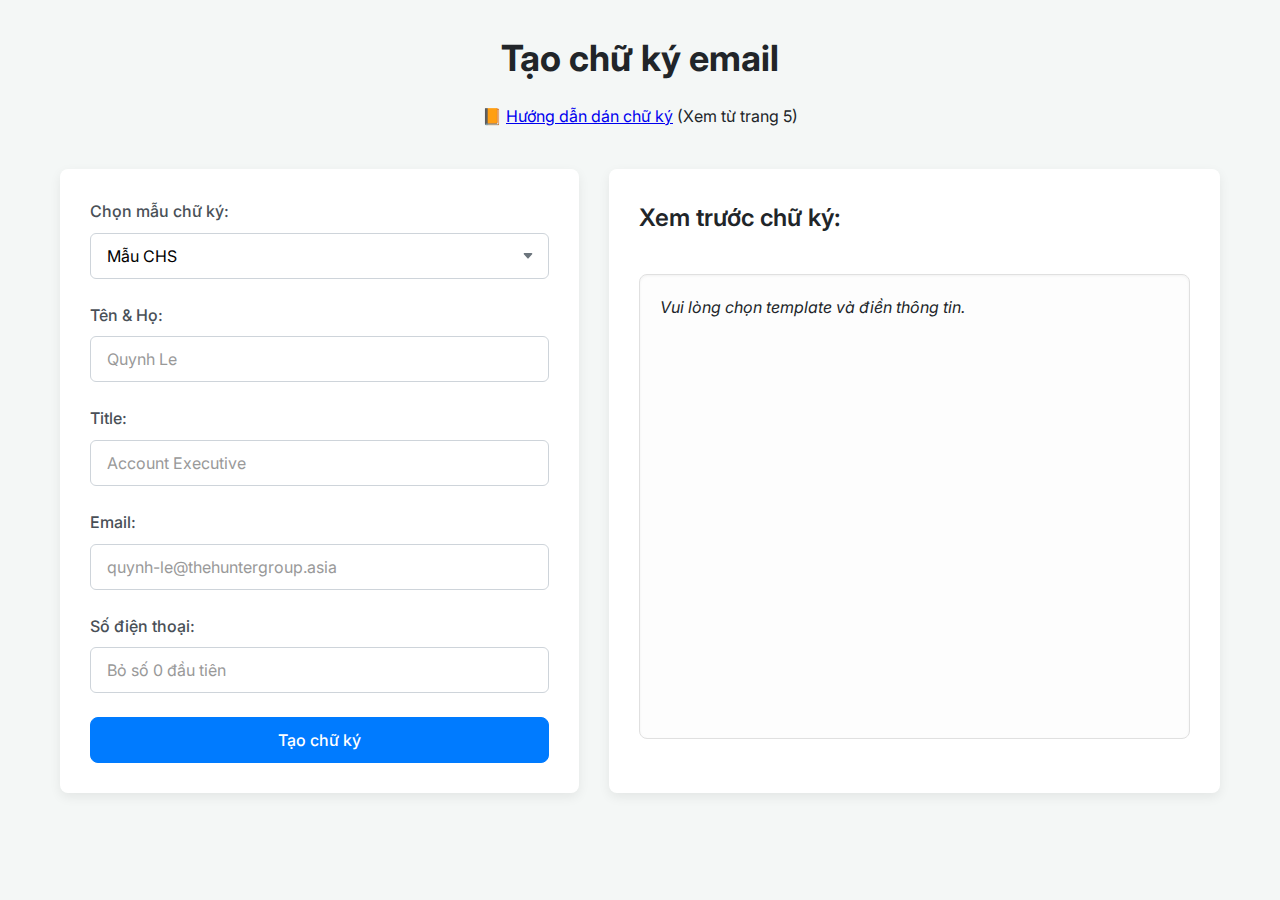
<file: index.html>
<!DOCTYPE html>
<html lang="vi">
<head>
  <meta charset="UTF-8">
  <meta name="viewport" content="width=device-width, initial-scale=1.0">
  <title>Generator chữ ký email</title>
  <link rel="preconnect" href="https://fonts.googleapis.com">
  <link rel="preconnect" href="https://fonts.gstatic.com" crossorigin>
  <link href="https://fonts.googleapis.com/css2?family=Inter:wght@400;500;600;700&display=swap" rel="stylesheet">
  <link rel="stylesheet" href="style.css">
</head>
<body>
  <div class="app-container"> <!-- Container chính cho toàn bộ ứng dụng -->
    <header class="app-header">
        <h2>Tạo chữ ký email</h2>
      <p>📙 <a href="https://drive.google.com/file/d/120q6qJLSRHEaZRyAYpYYAAbn4mKlrw9y/view?usp=sharing" target="_blank">Hướng dẫn dán chữ ký</a> (Xem từ trang 5)</p>
    </header>

    <main class="main-content">
        <div class="form-column">
            <form id="signatureForm">
                <div class="form-group">
                    <label for="templateSelector">Chọn mẫu chữ ký:</label>
                    <select id="templateSelector">
                        <!-- Các option sẽ được thêm bằng JavaScript -->
                    </select>
                </div>

                <div class="form-group">
                    <label for="name">Tên & Họ:</label>
                    <input type="text" id="name" placeholder="Quynh Le" required>
                </div>

                <div class="form-group">
                    <label for="chucvu">Title:</label>
                    <input type="text" id="chucvu" placeholder="Account Executive" required>
                </div>

                <div class="form-group">
                    <label for="email">Email:</label>
                    <input type="email" id="email" placeholder="quynh-le@thehuntergroup.asia" required>
                </div>

               <div class="form-group">
                    <label for="phone">Số điện thoại:</label>
                    <!-- THAY ĐỔI Ở ĐÂY -->
                    <input type="tel" id="phone" placeholder="Bỏ số 0 đầu tiên"
                           pattern="[0-9]{9,10}"
                           maxlength="10"
                           inputmode="numeric"
                           title="Vui lòng nhập 9 hoặc 10 chữ số.">
                </div>
                <button type="submit" class="btn btn-primary">Tạo chữ ký</button>
            </form>
        </div>

        <div class="preview-column">
            <h3>Xem trước chữ ký:</h3>
            <div id="preview">
                <!-- Nội dung xem trước sẽ ở đây -->
            </div>
            
            <div class="action-buttons">
                <button id="downloadBtn" class="btn btn-secondary" style="display:none;">Tải file HTML</button>
                <button id="copyBtn" class="btn btn-secondary" style="display:none;">Copy chữ ký</button>
            </div>
        </div>
    </main>
  </div>

  <script src="script.js"></script>
</body>
</html>
</file>
<file: style.css>
/* style.css */

:root {
    --primary-color: #007bff;
    --primary-hover-color: #0056b3;
    --secondary-color: #6c757d;
    --secondary-hover-color: #5a6268;
    --background-color: #f4f7f6; /* Màu nền trang nhạt hơn chút */
    --card-background-color: #ffffff;
    --text-color: #212529;
    --label-color: #495057;
    --border-color: #ced4da;
    --input-focus-border-color: #80bdff;
    --input-focus-box-shadow: 0 0 0 0.2rem rgba(0, 123, 255, 0.25);
    --border-radius: 0.5rem;
    --box-shadow: 0 0.25rem 0.75rem rgba(0, 0, 0, 0.07); /* Bóng đổ nhẹ hơn */
    --column-gap: 30px; /* Khoảng cách giữa các cột */
}

body {
    font-family: 'Inter', -apple-system, BlinkMacSystemFont, "Segoe UI", Roboto, "Helvetica Neue", Arial, sans-serif;
    background-color: var(--background-color);
    color: var(--text-color);
    margin: 0;
    line-height: 1.6;
    /* Xóa display: flex, justify-content, align-items từ body, 
       vì app-container sẽ xử lý căn giữa */
}

.app-container {
    width: 100%;
    max-width: 1200px; /* Hoặc một max-width lớn hơn cho layout 2 cột */
    margin: 0 auto;
    padding: 30px 20px; /* Padding cho toàn bộ app */
    box-sizing: border-box;
}

.app-header {
    text-align: center;
    margin-bottom: 2.5rem;
}

.app-header h2 {
    font-size: 2.25rem;
    color: var(--text-color);
    font-weight: 700;
    margin: 0;
}

.main-content {
    display: flex;
    gap: var(--column-gap);
}

.form-column,
.preview-column {
    background-color: var(--card-background-color);
    padding: 30px;
    border-radius: var(--border-radius);
    box-shadow: var(--box-shadow);
}

.form-column {
    flex: 1;
    box-sizing: border-box;/* Cột form chiếm không gian còn lại, hoặc đặt width cụ thể */
    /* min-width: 350px; */ /* Đảm bảo form không quá hẹp */
}

.preview-column {
    flex: 1.2; /* Cột preview có thể rộng hơn một chút, hoặc đặt width cụ thể */
    /* min-width: 400px; */
    display: flex;
    box-sizing: border-box;
    flex-direction: column; /* Để các nút action ở dưới preview */
}

h3 { /* Tiêu đề của Preview Column */
    color: var(--text-color);
    font-size: 1.5rem;
    margin-top: 0; /* Reset margin-top cho h3 trong cột */
    margin-bottom: 1.5em;
    font-weight: 600;
    /* Bỏ border-top và padding-top vì nó không còn là dải phân cách nữa */
}

.form-group {
    margin-bottom: 1.5rem;
}

label {
    display: block;
    font-weight: 500;
    color: var(--label-color);
    margin-bottom: 0.5rem;
}
/* ... (các style hiện có của bạn) ... */

select#templateSelector {
    width: 100%;
    padding: 0.75rem 2.5rem 0.75rem 1rem; /* Tăng padding-right để có không gian cho mũi tên mới */
    border: 1px solid var(--border-color);
    border-radius: calc(var(--border-radius) - 2px);
    box-sizing: border-box;
    font-size: 1rem;
    font-family: 'Inter', sans-serif;
    transition: border-color 0.15s ease-in-out, box-shadow 0.15s ease-in-out;
    background-color: #fff;

    /* Loại bỏ giao diện mặc định của select */
    -webkit-appearance: none;
    -moz-appearance: none;
    appearance: none;

    /* Thêm mũi tên tùy chỉnh */
    background-image: url("data:image/svg+xml,%3Csvg xmlns='http://www.w3.org/2000/svg' viewBox='0 0 16 16' fill='%236c757d'%3E%3Cpath d='M7.247 11.14L2.451 5.658C1.885 5.013 2.345 4 3.204 4h9.592a1 1 0 01.753 1.659l-4.796 5.48a1 1 0 01-1.506 0z'/%3E%3C/svg%3E");
    background-repeat: no-repeat;
    background-position: right 0.75rem center; /* Căn mũi tên sang phải và giữa theo chiều dọc */
    background-size: 16px 12px; /* Kích thước của mũi tên */
}

/* Chỉ áp dụng cho IE10+ (nếu cần hỗ trợ) */
select#templateSelector::-ms-expand {
    display: none;
}


/* Khi focus, bạn có thể muốn thay đổi màu mũi tên nếu cần */
/* Ví dụ:
select#templateSelector:focus {
    outline: none;
    border-color: var(--input-focus-border-color);
    box-shadow: var(--input-focus-box-shadow);
    background-image: url("data:image/svg+xml,%3Csvg xmlns='http://www.w3.org/2000/svg' viewBox='0 0 16 16' fill='%23007bff'%3E%3Cpath d='M7.247 11.14L2.451 5.658C1.885 5.013 2.345 4 3.204 4h9.592a1 1 0 01.753 1.659l-4.796 5.48a1 1 0 01-1.506 0z'/%3E%3C/svg%3E");
}
*/

/* ... (phần còn lại của style.css) ... */
input[type="text"],
input[type="email"],
input[type="tel"],
select#templateSelector {
    width: 100%;
    padding: 0.75rem 1rem;
    border: 1px solid var(--border-color);
    border-radius: calc(var(--border-radius) - 2px);
    box-sizing: border-box;
    font-size: 1rem;
    font-family: 'Inter', sans-serif;
    transition: border-color 0.15s ease-in-out, box-shadow 0.15s ease-in-out;
    background-color: #fff;
}

input[type="text"]:focus,
input[type="email"]:focus,
input[type="tel"]:focus, 
select#templateSelector:focus {
    outline: none;
    border-color: var(--input-focus-border-color);
    box-shadow: var(--input-focus-box-shadow);
}

input::placeholder {
    color: #999; /* Nhạt hơn một chút */
    opacity: 1;
}

.btn {
    display: inline-block;
    font-weight: 500;
    text-align: center;
    vertical-align: middle;
    cursor: pointer;
    user-select: none;
    background-color: transparent;
    border: 1px solid transparent;
    padding: 0.75rem 1.25rem;
    font-size: 1rem;
    border-radius: var(--border-radius);
    transition: color 0.15s ease-in-out, background-color 0.15s ease-in-out, border-color 0.15s ease-in-out, box-shadow 0.15s ease-in-out;
    font-family: 'Inter', sans-serif;
    width: 100%;
    box-sizing: border-box;
}

.btn-primary {
    color: #fff;
    background-color: var(--primary-color);
    border-color: var(--primary-color);
}

.btn-primary:hover {
    background-color: var(--primary-hover-color);
    border-color: var(--primary-hover-color);
}

.btn-secondary {
    color: #fff;
    background-color: var(--secondary-color);
    border-color: var(--secondary-color);
}

.btn-secondary:hover {
    background-color: var(--secondary-hover-color);
    border-color: var(--secondary-hover-color);
}

.action-buttons {
    display: flex;
    gap: 1rem;
    margin-top: auto; /* Đẩy các nút xuống dưới cùng của .preview-column */
    padding-top: 1.5rem; /* Khoảng cách với preview content */
}

.action-buttons .btn {
    flex-grow: 1;
}


#preview {
    border: 1px solid #e0e0e0;
    padding: 20px;
    border-radius: var(--border-radius);
    background-color: #fdfdfd;
    min-height: 200px; /* Tăng chiều cao tối thiểu cho preview */
    overflow: auto; /* Cho phép cuộn cả ngang và dọc nếu cần */
    box-shadow: inset 0 1px 3px rgba(0,0,0,0.05);
    flex-grow: 1; /* Cho phép preview box co giãn theo chiều cao */
}

#preview table {
    margin-left: 0 !important;
    margin-right: 0 !important;
}

/* Responsive adjustments */
@media (max-width: 992px) { /* Điểm ngắt cho tablet */
    .main-content {
        flex-direction: column; /* Chuyển thành layout 1 cột */
    }
    .form-column, .preview-column {
        flex-basis: auto; /* Reset flex-basis */
        width: 100%; /* Chiếm toàn bộ chiều rộng khi xếp chồng */
    }
    .preview-column {
        margin-top: var(--column-gap); /* Thêm khoảng cách khi xếp chồng */
    }
}


@media (max-width: 768px) {
    .app-container {
        padding: 20px 15px;
    }
    .app-header h2 {
        font-size: 2rem;
    }
    .form-column, .preview-column {
        padding: 20px;
    }
     h3 {
        font-size: 1.35rem;
    }
}

@media (max-width: 480px) {
    .btn {
        padding: 0.6rem 1rem;
        font-size: 0.9rem;
    }
    .action-buttons {
        flex-direction: column;
    }
    .action-buttons .btn {
        width: 100%;
    }
}
</file>
